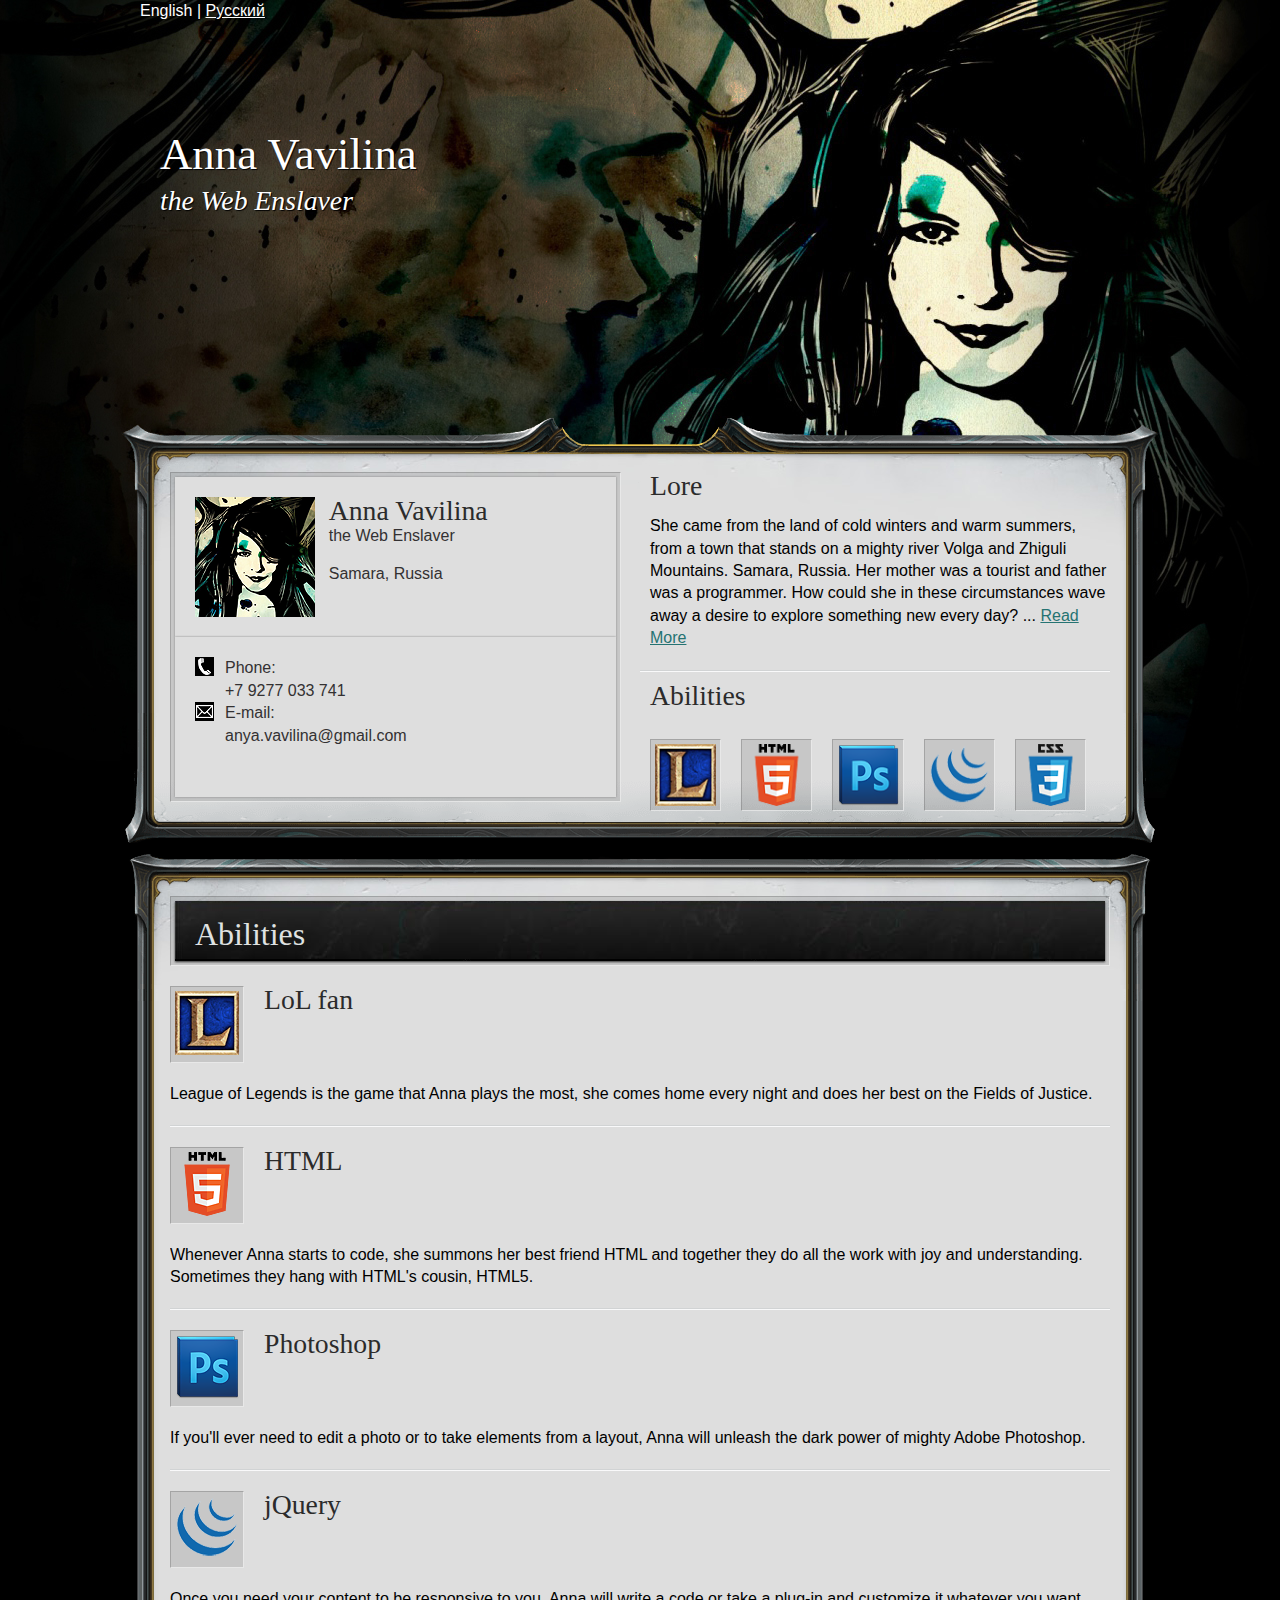
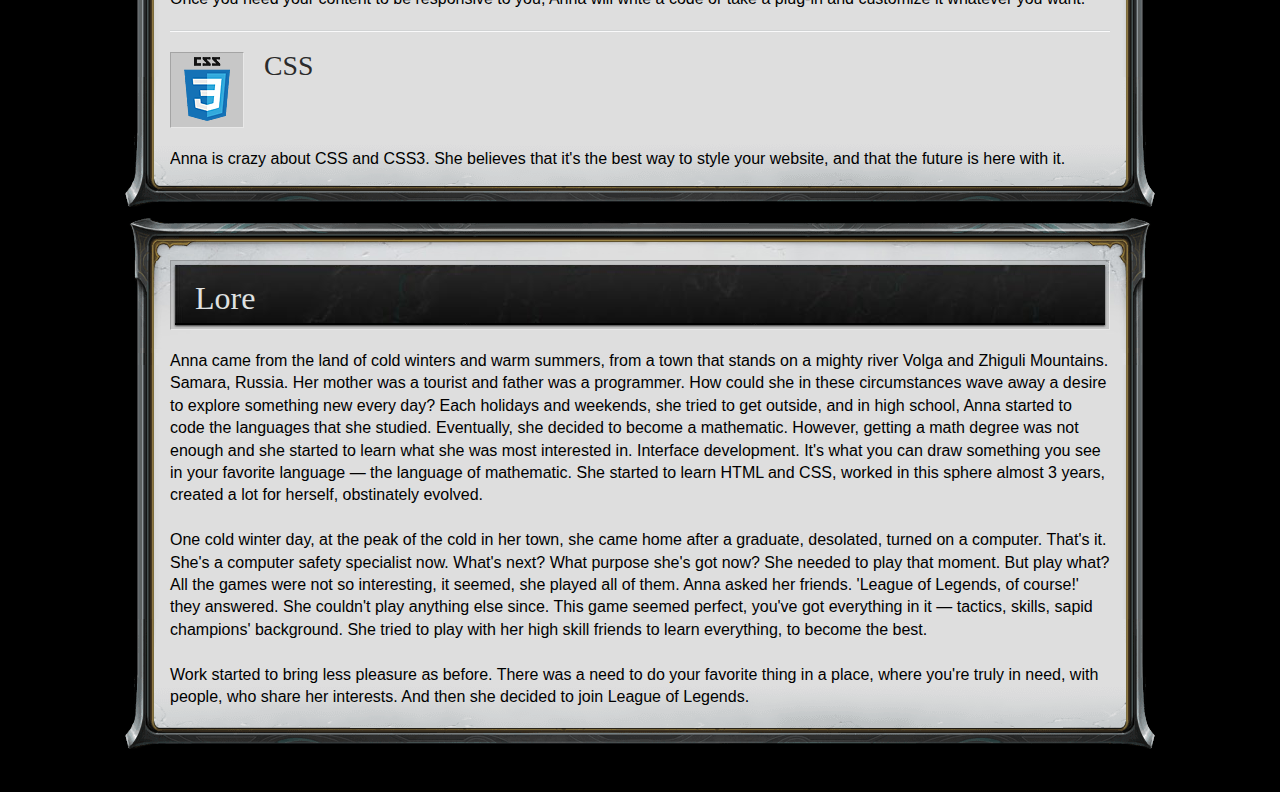
<file: index.html>
<!DOCTYPE html>
<html>
	<head>
		<meta charset="utf-8">
		<link href="css/style.css" rel="stylesheet" />
	</head>
	<body>
		<div class="l-wrapper">
			<div class="b-wrapper-bg"></div>
			<div class="b-wrapper-lang">
				<p><a>English</a> | <a href="index-rus.html">Русский</a></p>
			</div>
			<div class="b-wrapper-spacer">
				<div class="b-wrapper-spacer-name">
					<h1>Anna Vavilina</h1>
					<h3><em>the Web Enslaver</em></h3>
				</div>
			</div>
			<div class="b-wrapper-content">
				<div class="b-wrapper-content-top">
				</div>
				<div class="b-wrapper-content-mid">
					<div class="b-wrapper-content-mid-quickbg"></div>
					<div class="b-wrapper-content-mid-wrapper">
						<div class="b-wrapper-content-mid-wrapper-border">
							<div class="b-wrapper-content-mid-wrapper-left">
								<div class="b-wrapper-content-mid-wrapper-left-wr">
									<div class="b-wrapper-content-mid-wrapper-left-photo">
										<img src="img/anna-icon.png" />
									</div>
									<div class="b-wrapper-content-mid-wrapper-left-name">
										<h3 class="margin-top-0">Anna Vavilina</h3>
										<p>the Web Enslaver</p>
										<p class="margin-top-15">Samara, Russia</p>
									</div>
								</div>
							</div>
							<div class="b-wrapper-content-mid-wrapper-left">
								<div class="b-wrapper-content-mid-wrapper-left-wr">
									<p>
										<span class="stat-label stat-label-phone">Phone: </span>
										<span class="stat-value">+7 9277 033 741</span>
									</p>
									<p>
										<span class="stat-label stat-label-email">E-mail: </span>
										<span class="stat-value">anya.vavilina@gmail.com</span>
									</p>
								</div>
							</div>
						</div>
						<div class="b-wrapper-content-mid-wrapper-right">
							<div class="b-wrapper-content-mid-wrapper-right-lore">
								<h3 class="margin-top-0">Lore</h3>
								<p class="margin-top-15">She came from the land of cold winters and warm summers, from a town that stands on a mighty river Volga and Zhiguli Mountains. Samara, Russia. Her mother was a tourist and father was a programmer. How could she in these circumstances wave away a desire to explore something new every day? ... <a href="#champion-lore">Read More</a></p>
							</div>
							<hr class="divider">
							<div class="b-wrapper-content-mid-wrapper-right-abilities">
								<h3 style="margin-bottom: 10px;">Abilities</h3>
								<div class="b-wrapper-content-mid-wrapper-right-abilities-summary">
									<div class="default-1-5">
										<div class="content-border">
											<a href="#spell-passive">
												<img src="img/lol.png" />
											</a>
										</div>
									</div>
									<div class="default-1-5">
										<div class="content-border">
											<a href="#spell-q">
												<img src="img/html.png" />
											</a>
										</div>
									</div>
									<div class="default-1-5">
										<div class="content-border">
											<a href="#spell-w">
												<img src="img/ps.png" />
											</a>
										</div>
									</div>
									<div class="default-1-5">
										<div class="content-border">
											<a href="#spell-e">
												<img src="img/jq.png" />
											</a>
										</div>
									</div>
									<div class="default-1-5">
										<div class="content-border">
											<a href="#spell-r">
												<img src="img/css.png" />
											</a>
										</div>
									</div>
								</div>
							</div>
						</div>
					</div>
				</div>
				<div class="b-wrapper-content-bot">
				</div>
			</div>
			
			
			<div class="b-wrapper-content b-wrapper-content-second">
				<div class="b-wrapper-content-top">
				</div>
				<div class="b-wrapper-content-mid">
					<div class="b-wrapper-content-mid-quickbg"></div>
					<div class="b-wrapper-content-mid-wrapper">
						<div class="content-border margin-top-0">
							<header class="b-wrapper-content-mid-wrapper-header">
								<h2 class="margin-top-0">Abilities</h2>
							</header>
						</div>
						<div class="b-wrapper-content-mid-wrapper-ability" id="spell-passive">
							<div class="default-1-10">
								<span class="content-border">
									 <img src="img/lol.png">
								</span>
							</div>
							<div class="default-9-10">
								<h3 class="margin-top-20">LoL fan</h3>
							</div>
							<div class="default-1-1">
									<p class="spell-description">
										League of Legends is the game that Anna plays the most, she comes home every night and does her best on the Fields of Justice.
									</p>
							</div>
						</div>
						<hr class="divider">
						<div class="b-wrapper-content-mid-wrapper-abitity" id="spell-q">
							<div class="default-1-10">
								<span class="content-border">
									 <img src="img/html.png">
								</span>
							</div>
							<div class="default-9-10">
								<h3 class="margin-top-20">HTML</h3>
							</div>
							<div class="default-1-1">
									<p class="spell-description">
										Whenever Anna starts to code, she summons her best friend HTML and together they do all the work with joy and understanding. Sometimes they hang with HTML's cousin, HTML5. 
									</p>
							</div>
						</div>
						<hr class="divider">
						<div class="b-wrapper-content-mid-wrapper-abitity" id="spell-w">
							<div class="default-1-10">
								<span class="content-border">
									 <img src="img/ps.png">
								</span>
							</div>
							<div class="default-9-10">
								<h3 class="margin-top-20">Photoshop</h3>
							</div>
							<div class="default-1-1">
									<p class="spell-description">
										If you'll ever need to edit a photo or to take elements from a layout, Anna will unleash the dark power of mighty Adobe Photoshop.
									</p>
							</div>
						</div>
						<hr class="divider">
						<div class="b-wrapper-content-mid-wrapper-abitity" id="spell-e">
							<div class="default-1-10">
								<span class="content-border">
									 <img src="img/jq.png">
								</span>
							</div>
							<div class="default-9-10">
								<h3 class="margin-top-20">jQuery</h3>
							</div>
							<div class="default-1-1">
									<p class="spell-description">
										Once you need your content to be responsive to you, Anna will write a code or take a plug-in and customize it whatever you want. 
									</p>
							</div>
						</div>
						<hr class="divider">
						<div class="b-wrapper-content-mid-wrapper-abitity" id="spell-r">
							<div class="default-1-10">
								<span class="content-border">
									 <img src="img/css.png">
								</span>
							</div>
							<div class="default-9-10">
								<h3 class="margin-top-20">CSS</h3>
							</div>
							<div class="default-1-1">
									<p class="spell-description">
										Anna is crazy about CSS and CSS3. She believes that it's the best way to style your website, and that the future is here with it. 
									</p>
							</div>
						</div>
					</div>
				</div>
				<div class="b-wrapper-content-bot">
				</div>
			</div>
			
			<div class="b-wrapper-content b-wrapper-content-second b-wrapper-content-last">
				<div class="b-wrapper-content-top">
				</div>
				<div class="b-wrapper-content-mid">
					<div class="b-wrapper-content-mid-quickbg"></div>
					<div class="b-wrapper-content-mid-wrapper">
						<div class="content-border margin-top-0">
							<header class="b-wrapper-content-mid-wrapper-header">
								<h2 class="margin-top-0">Lore</h2>
							</header>
						</div>
						<div class="b-wrapper-content-mid-wrapper-lore" id="champion-lore">
							<p>Anna came from the land of cold winters and warm summers, from a town that stands on a mighty river Volga and Zhiguli Mountains. Samara, Russia. 
	Her mother was a tourist and father was a programmer. How could she in these circumstances wave away a desire to explore something new every day? Each holidays and weekends, she tried to get outside, and in high school, Anna started to code the languages that she studied. Eventually, she decided to become a mathematic. However, getting a math degree was not enough and she started to learn what she was most interested in. Interface development. It's what you can draw something you see in your favorite language — the language of mathematic. She started to learn HTML and CSS, worked in this sphere almost 3 years, created a lot for herself, obstinately evolved.<br /><br />
	One cold winter day, at the peak of the cold in her town, she came home after a graduate, desolated, turned on a computer. That's it. She's a computer safety specialist now. What's next? What purpose she's got now? She needed to play that moment. But play what? All the games were not so interesting, it seemed, she played all of them. Anna asked her friends. 'League of Legends, of course!' they answered. 
	She couldn't play anything else since. This game seemed perfect, you've got everything in it — tactics, skills, sapid champions' background. She tried to play with her high skill friends to learn everything, to become the best. <br /><br />
	Work started to bring less pleasure as before. There was a need to do your favorite thing in a place, where you're truly in need, with people, who share her interests. And then she decided to join League of Legends.
	</p>
						</div>
					</div>
				</div>
				<div class="b-wrapper-content-bot">
				</div>
			</div>
		</div>
	</body>
</html>
</file>
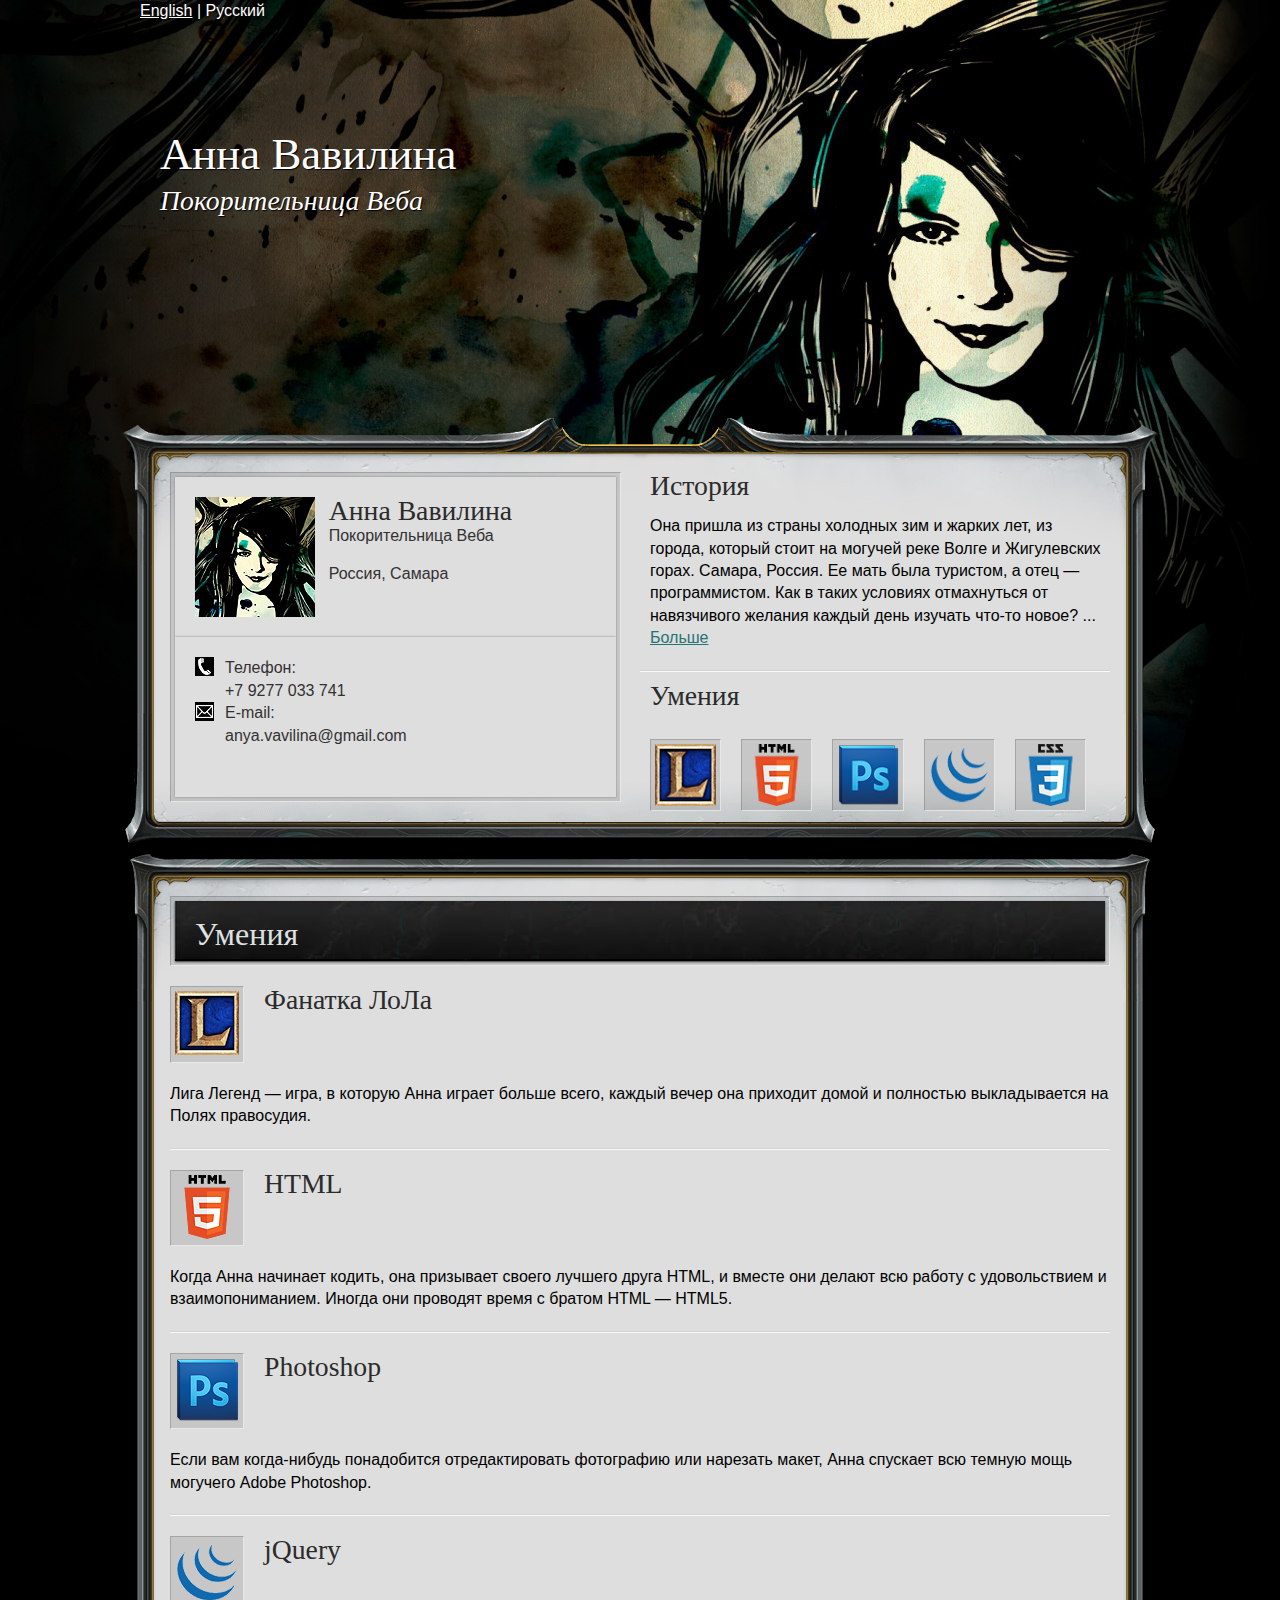
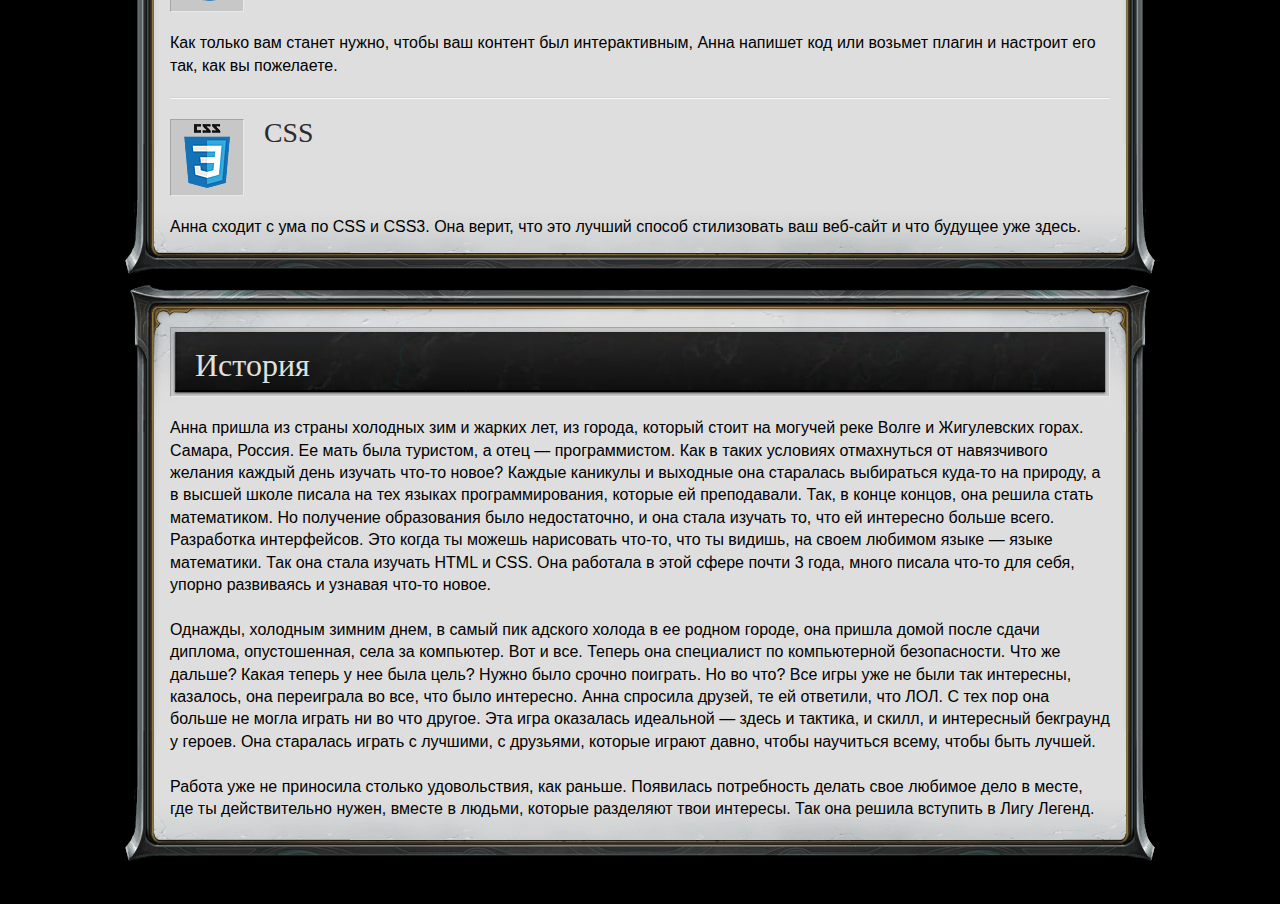
<file: index-rus.html>
<!DOCTYPE html>
<html>
	<head>
		<meta charset="utf-8">
		<link href="css/style.css" rel="stylesheet" />
	</head>
	<body>
		<div class="l-wrapper">
			<div class="b-wrapper-bg"></div>
			<div class="b-wrapper-lang">
				<p><a href="index.html">English</a> | <a>Русский</a></p>
			</div>
			<div class="b-wrapper-spacer">
				<div class="b-wrapper-spacer-name">
					<h1>Анна Вавилина</h1>
					<h3><em>Покорительница Веба</em></h3>
				</div>
			</div>
			<div class="b-wrapper-content">
				<div class="b-wrapper-content-top">
				</div>
				<div class="b-wrapper-content-mid">
					<div class="b-wrapper-content-mid-quickbg"></div>
					<div class="b-wrapper-content-mid-wrapper">
						<div class="b-wrapper-content-mid-wrapper-border">
							<div class="b-wrapper-content-mid-wrapper-left">
								<div class="b-wrapper-content-mid-wrapper-left-wr">
									<div class="b-wrapper-content-mid-wrapper-left-photo">
										<img src="img/anna-icon.png" />
									</div>
									<div class="b-wrapper-content-mid-wrapper-left-name">
										<h3 class="margin-top-0">Анна Вавилина</h3>
										<p>Покорительница Веба</p>
										<p class="margin-top-15">Россия, Самара</p>
									</div>
								</div>
							</div>
							<div class="b-wrapper-content-mid-wrapper-left">
								<div class="b-wrapper-content-mid-wrapper-left-wr">
									<p>
										<span class="stat-label stat-label-phone">Телефон: </span>
										<span class="stat-value">+7 9277 033 741</span>
									</p>
									<p>
										<span class="stat-label stat-label-email">E-mail: </span>
										<span class="stat-value">anya.vavilina@gmail.com</span>
									</p>
								</div>
							</div>
						</div>
						<div class="b-wrapper-content-mid-wrapper-right">
							<div class="b-wrapper-content-mid-wrapper-right-lore">
								<h3 class="margin-top-0">История</h3>
								<p class="margin-top-15">Она пришла из страны холодных зим и жарких лет, из города, который стоит на могучей реке Волге и Жигулевских горах. Самара, Россия. Ее мать была туристом, а отец — программистом. Как в таких условиях отмахнуться от навязчивого желания каждый день изучать что-то новое? ... <a href="#champion-lore">Больше</a></p>
							</div>
							<hr class="divider">
							<div class="b-wrapper-content-mid-wrapper-right-abilities">
								<h3 style="margin-bottom: 10px;">Умения</h3>
								<div class="b-wrapper-content-mid-wrapper-right-abilities-summary">
									<div class="default-1-5">
										<div class="content-border">
											<a href="#spell-passive">
												<img src="img/lol.png" />
											</a>
										</div>
									</div>
									<div class="default-1-5">
										<div class="content-border">
											<a href="#spell-q">
												<img src="img/html.png" />
											</a>
										</div>
									</div>
									<div class="default-1-5">
										<div class="content-border">
											<a href="#spell-w">
												<img src="img/ps.png" />
											</a>
										</div>
									</div>
									<div class="default-1-5">
										<div class="content-border">
											<a href="#spell-e">
												<img src="img/jq.png" />
											</a>
										</div>
									</div>
									<div class="default-1-5">
										<div class="content-border">
											<a href="#spell-r">
												<img src="img/css.png" />
											</a>
										</div>
									</div>
								</div>
							</div>
						</div>
					</div>
				</div>
				<div class="b-wrapper-content-bot">
				</div>
			</div>
			
			
			<div class="b-wrapper-content b-wrapper-content-second">
				<div class="b-wrapper-content-top">
				</div>
				<div class="b-wrapper-content-mid">
					<div class="b-wrapper-content-mid-quickbg"></div>
					<div class="b-wrapper-content-mid-wrapper">
						<div class="content-border margin-top-0">
							<header class="b-wrapper-content-mid-wrapper-header">
								<h2 class="margin-top-0">Умения</h2>
							</header>
						</div>
						<div class="b-wrapper-content-mid-wrapper-ability" id="spell-passive">
							<div class="default-1-10">
								<span class="content-border">
									 <img src="img/lol.png">
								</span>
							</div>
							<div class="default-9-10">
								<h3 class="margin-top-20">Фанатка ЛоЛа</h3>
							</div>
							<div class="default-1-1">
									<p class="spell-description">
										Лига Легенд — игра, в которую Анна играет больше всего, каждый вечер она приходит домой и полностью выкладывается на Полях правосудия.
									</p>
							</div>
						</div>
						<hr class="divider">
						<div class="b-wrapper-content-mid-wrapper-abitity" id="spell-q">
							<div class="default-1-10">
								<span class="content-border">
									 <img src="img/html.png">
								</span>
							</div>
							<div class="default-9-10">
								<h3 class="margin-top-20">HTML</h3>
							</div>
							<div class="default-1-1">
									<p class="spell-description">
										Когда Анна начинает кодить, она призывает своего лучшего друга HTML, и вместе они делают всю работу с удовольствием и взаимопониманием. Иногда они проводят время с братом HTML — HTML5.
									</p>
							</div>
						</div>
						<hr class="divider">
						<div class="b-wrapper-content-mid-wrapper-abitity" id="spell-w">
							<div class="default-1-10">
								<span class="content-border">
									 <img src="img/ps.png">
								</span>
							</div>
							<div class="default-9-10">
								<h3 class="margin-top-20">Photoshop</h3>
							</div>
							<div class="default-1-1">
									<p class="spell-description">
										Если вам когда-нибудь понадобится отредактировать фотографию или нарезать макет, Анна спускает всю темную мощь могучего Adobe Photoshop. 
									</p>
							</div>
						</div>
						<hr class="divider">
						<div class="b-wrapper-content-mid-wrapper-abitity" id="spell-e">
							<div class="default-1-10">
								<span class="content-border">
									 <img src="img/jq.png">
								</span>
							</div>
							<div class="default-9-10">
								<h3 class="margin-top-20">jQuery</h3>
							</div>
							<div class="default-1-1">
									<p class="spell-description">
										Как только вам станет нужно, чтобы ваш контент был интерактивным, Анна напишет код или возьмет плагин и настроит его так, как вы пожелаете. 
									</p>
							</div>
						</div>
						<hr class="divider">
						<div class="b-wrapper-content-mid-wrapper-abitity" id="spell-r">
							<div class="default-1-10">
								<span class="content-border">
									 <img src="img/css.png">
								</span>
							</div>
							<div class="default-9-10">
								<h3 class="margin-top-20">CSS</h3>
							</div>
							<div class="default-1-1">
									<p class="spell-description">
										Анна сходит с ума по CSS и CSS3. Она верит, что это лучший способ стилизовать ваш веб-сайт и что будущее уже здесь. 
									</p>
							</div>
						</div>
					</div>
				</div>
				<div class="b-wrapper-content-bot">
				</div>
			</div>
			
			<div class="b-wrapper-content b-wrapper-content-second b-wrapper-content-last">
				<div class="b-wrapper-content-top">
				</div>
				<div class="b-wrapper-content-mid">
					<div class="b-wrapper-content-mid-quickbg"></div>
					<div class="b-wrapper-content-mid-wrapper">
						<div class="content-border margin-top-0">
							<header class="b-wrapper-content-mid-wrapper-header">
								<h2 class="margin-top-0">История</h2>
							</header>
						</div>
						<div class="b-wrapper-content-mid-wrapper-lore" id="champion-lore">
							<p>Анна пришла из страны холодных зим и жарких лет, из города, который стоит на могучей реке Волге и Жигулевских горах. Самара, Россия. 
Ее мать была туристом, а отец — программистом. Как в таких условиях отмахнуться от навязчивого желания каждый день изучать что-то новое? Каждые каникулы и выходные она старалась выбираться куда-то на природу, а в высшей школе писала на тех языках программирования, которые ей преподавали. Так, в конце концов, она решила стать математиком. Но получение образования было недостаточно, и она стала изучать то, что ей интересно больше всего. Разработка интерфейсов. Это когда ты можешь нарисовать что-то, что ты видишь, на своем любимом языке — языке математики. Так она стала изучать HTML и CSS. Она работала в этой сфере почти 3 года, много писала что-то для себя, упорно развиваясь и узнавая что-то новое.<br /><br />
Однажды, холодным зимним днем, в самый пик адского холода в ее родном городе, она пришла домой после сдачи диплома, опустошенная, села за компьютер. Вот и все. Теперь она специалист по компьютерной безопасности. Что же дальше? Какая теперь у нее была цель? Нужно было срочно поиграть. Но во что? Все игры уже не были так интересны, казалось, она переиграла во все, что было интересно. Анна спросила друзей, те ей ответили, что ЛОЛ. С тех пор она больше не могла играть ни во что другое. Эта игра оказалась идеальной — здесь и тактика, и скилл, и интересный бекграунд у героев. Она старалась играть с лучшими, с друзьями, которые играют давно, чтобы научиться всему, чтобы быть лучшей.<br /><br />
Работа уже не приносила столько удовольствия, как раньше. Появилась потребность делать свое любимое дело в месте, где ты действительно нужен, вместе в людьми, которые разделяют твои интересы. Так она решила вступить в Лигу Легенд.</p>
						</div>
					</div>
				</div>
				<div class="b-wrapper-content-bot">
				</div>
			</div>
		</div>
	</body>
</html>
</file>
<file: css/style.css>
html, body, div, span, applet, object, iframe,
h1, h2, h3, h4, h5, h6, p, blockquote, pre,
a, abbr, acronym, address, big, cite, code,
del, dfn, em, img, ins, kbd, q, s, samp,
small, strike, strong, sub, sup, tt, var,
b, u, i, center,
dl, dt, dd, ol, ul, li,
fieldset, form, label, legend,
table, caption, tbody, tfoot, thead, tr, th, td,
article, aside, canvas, details, embed, 
figure, figcaption, footer, header, hgroup, 
menu, nav, output, ruby, section, summary,
time, mark, audio, video {
	margin: 0;
	padding: 0;
	border: 0;
	font-size: 100%;
	font: inherit;
	vertical-align: baseline;
}

article, aside, details, figcaption, figure, 
footer, header, hgroup, menu, nav, section {
	display: block;
}
body {
	line-height: 1;
}

html body {
	font-family: "Gill Sans W04",GillSans,"Gill Sans","Gill Sans MT",Calibri,"Trebuchet MS",sans-serif;
	line-height: 1.4em;
	color: #000;
	background: #000;
}

ol, ul {
	list-style: none;
}
blockquote, q {
	quotes: none;
}

blockquote:before, blockquote:after,
q:before, q:after {
	content: '';
	content: none;
}

table {
	border-collapse: collapse;
	border-spacing: 0;
}

h1, h2, h3, h4 {
	font-weight: normal;
	font-family: "Adobe Garamond Pro",Garamond,Baskerville,"Baskerville Old Face","Hoefler Text","Times New Roman",serif;
	line-height: 1em;
	color: #2b2b2b;
	margin: 10px 0 0 0;
}

em {
	font-style: italic;
}

h1 {
	color: #fff;
	font-size: 2.8em;
	-webkit-box-sizing: border-box;
}

h3 {
	font-size: 1.73333em;
	line-height: 1em;
}

html body a, html body a:visited {
	color: #257372;
}

hr.divider {
	background-color: #d1d3d4;
	border: 0;
	border-top: 1px solid #d1d3d4;
	border-bottom: 1px solid #f9f9fa;
	color: #d1d3d4;
	display: block;
	box-sizing: border-box;
	height: 2px;
	margin: 20px 0 0 0;
}

.b-wrapper-lang {
	color: #fff;
	width: 1000px;
	margin: 0 auto;
}

.b-wrapper-lang a {
	color: #fff;
}

.b-wrapper-lang a:visited {
	color: #fff;
}

.b-wrapper-bg {
	background: url('../img/anna-bg.jpg');
	position: absolute;
	width: 100%;
	min-width: 1000px;
	height: 1080px;
	background-color: black;
	background-position: top center;
	background-repeat: no-repeat;
	z-index: -10;
}

.b-wrapper-spacer {
	height: 280px;
	width: 1000px;
	margin: 0 auto;
	padding: 80px 10px;
}

.b-wrapper-spacer-name {
	padding: 20px 20px;
	text-shadow: 1px 1px 1px black;
	background-size: 120px 120px;
	background-repeat: no-repeat;
}

.b-wrapper-spacer-name h3{
	font-size: 1.73333em;
	margin: 10px 0 0 0;
	line-height: 1em;
	color: #fff;
}

.stat-label {
	display: block;
	padding-left: 30px;
}

.stat-label-phone {
	background: url('../img/phone.png') no-repeat;
}

.stat-label-email {
	background: url('../img/email.png') no-repeat;
}

.stat-value {
	display: block;
	padding-left: 30px;
}

.b-wrapper-content {
	min-width: 1000px;
	margin-top: 50px;
	position: relative;
	box-sizing: border-box;
	min-height: 150px;
	width: 100%;
	margin: 0px auto;
	background: transparent none repeat-y;
}

.b-wrapper-content-top {
	display: block;
	width: 100%;
	position: relative;
	background: transparent url("../img/frame-textures-sprite.jpg") no-repeat 50% 0;
	top: -12px;
	left: 0;
	height: 111px;
}

.b-wrapper-content-top:before {
	background-position: 50% 0;
	top: -32px;
	height: 148px;
	content: "";
	width: 100%;
	position: absolute;
	left: 0;
	background: transparent url("../img/frame-sprite.png") no-repeat 50% -1px;
	
}

.b-wrapper-content-mid {
	background-image: url("../img/frame-center.png");
	background-repeat: repeat-y;
	background-position: 50% 0;
}

.b-wrapper-content-mid-quickbg {
	position: absolute;
	max-width: 1000px;
	background: #dedede;
	top: 0;
	bottom: 0;
	left: 50%;
	right: 0;
	margin-left: -500px;
	z-index: -10;
}

.b-wrapper-content-mid-wrapper {
	position: relative;
	width: 940px;
	margin: -121px auto -116px auto;
	padding: 20px 20px 0 20px;
	min-height: 350px;
	z-index: 1;
}

.b-wrapper-content-mid-wrapper-border {
	width: 48%;
	box-sizing: border-box;
	padding: 4px;
	float: left;
	background-color: transparent;
	-ms-filter: progid:DXImageTransform.Microsoft.gradient(startColorstr=#1A000000,endColorstr=#1A000000);
	filter: progid:DXImageTransform.Microsoft.gradient(startColorstr=#1A000000,endColorstr=#1A000000);
	background-color: rgba(0,0,0,0.1);
	border-left: 1px solid rgba(84,84,84,0.3);
	border-top: 1px solid rgba(84,84,84,0.3);
	border-bottom: 1px solid rgba(255,255,255,0.6);
	border-right: 1px solid rgba(255,255,255,0.6);
}

.b-wrapper-content-mid-wrapper-left {
	padding: 20px;
	box-sizing: border-box;
	background: #e9eaec;
	color: #333132;
	width: auto;
	position: relative;
	-webkit-box-shadow: 0 0 2px 0 #868686;
	-moz-box-shadow: 0 0 2px 0 #868686;
	box-shadow: 0 0 2px 0 #868686;
	background-color: #dedede;
}

.b-wrapper-content-mid-wrapper-left-wr {
	height: 120px;
}

.b-wrapper-content-mid-wrapper-left-photo {
	float: left;
	width: 33.33333%;
}

.b-wrapper-content-mid-wrapper-left-photo img{
	width: 120px; 
	height: 120px;
}

.b-wrapper-content-mid-wrapper-left-name {
	float: left;
	width: 66.66667%;
}

.b-wrapper-content-mid-wrapper-right {
	float: right;
	width: 50%;
}

.b-wrapper-content-mid-wrapper-right-lore {
	padding-left: 10px;
}

.b-wrapper-content-mid-wrapper-right-abilities {
	padding-left: 10px;
}

.b-wrapper-content-mid-wrapper-right-abilities-summary {
	clear: both;
	margin-left: -20px;
	overflow: hidden;
}

.default-1-5 {
	width: 19%;
	padding-top: 0;
	padding-left: 20px;
	float: left;
	position: relative;
	box-sizing: border-box;
	-moz-box-sizing: border-box;
	-webkit-box-sizing: border-box;
}

.content-border {
	box-sizing: border-box;
	padding: 4px;
	margin-top: 20px;
	background-color: transparent;
	-ms-filter: progid:DXImageTransform.Microsoft.gradient(startColorstr=#1A000000,endColorstr=#1A000000);
	filter: progid:DXImageTransform.Microsoft.gradient(startColorstr=#1A000000,endColorstr=#1A000000);
	background-color: rgba(0,0,0,0.1);
	border-left: 1px solid rgba(84,84,84,0.3);
	border-top: 1px solid rgba(84,84,84,0.3);
	border-bottom: 1px solid rgba(255,255,255,0.6);
	border-right: 1px solid rgba(255,255,255,0.6);
}

.default-1-5 a  img {
	max-width: 100%;
	height: auto;
	vertical-align: middle;
}

.b-wrapper-content-bot {
	display: block;
	width: 100%;
	position: relative;
	background: transparent url("../img/frame-sprite.png") no-repeat 50% -284px;
	left: 0;
	height: 130px;
	bottom: -7px;
}

.b-wrapper-content-second {
	margin-top: 50px;
}

.b-wrapper-content-second .b-wrapper-content-top:before {
	background: transparent url("../img/frame-sprite.png") no-repeat 50% -148px;
	top: -21px;
}

.b-wrapper-content-mid-wrapper-header {
	position: relative;
	background: black url("../img/lol-textures.jpg") no-repeat 0 -6px;
	padding: 17px 20px 11px 20px;
	-webkit-box-shadow: 0 1px 2px #323232;
	-moz-box-shadow: 0 1px 2px #323232;
	box-shadow: 0 1px 2px #323232;
}

.b-wrapper-content-mid-wrapper-header:before {
	content: "";
	display: block;
	height: 2px;
	width: 100%;
	position: absolute;
	left: 0;
	right: 0;
	z-index: 1;
}

.b-wrapper-content-mid-wrapper-header h2{
	color: #dfe1e1;
	font-size: 2em;
	font-weight: normal;
}

.b-wrapper-content-mid-wrapper-abitity {
	clear: both;
	overflow: hidden;
	margin-bottom: 15px;
}

.gs-container {
	clear: both;
	overflow: hidden;
}

.default-1-10 {
	width: 10%;
	float: left;
}

.default-9-10{
	width: 90%;
	float: left;
}

span.content-border {
	display: inline-block;
	width: auto;
	max-width: 100%;
	padding: 4px 4px 0px 4px;
}

.default-1-1 {
	width: 100%;
	overflow: hidden;
	clear: both;
	padding-top: 20px;
}

.b-wrapper-content-mid-wrapper-lore {
	padding: 20px 0;
}

.margin-top-20 {
	margin-top: 20px;
}

.margin-top-15 {
	margin-top: 15px;
}

.margin-top-0 {
	margin-top: 0px;
}

.b-wrapper-content-last {
	margin-bottom: 50px;
}
</file>
